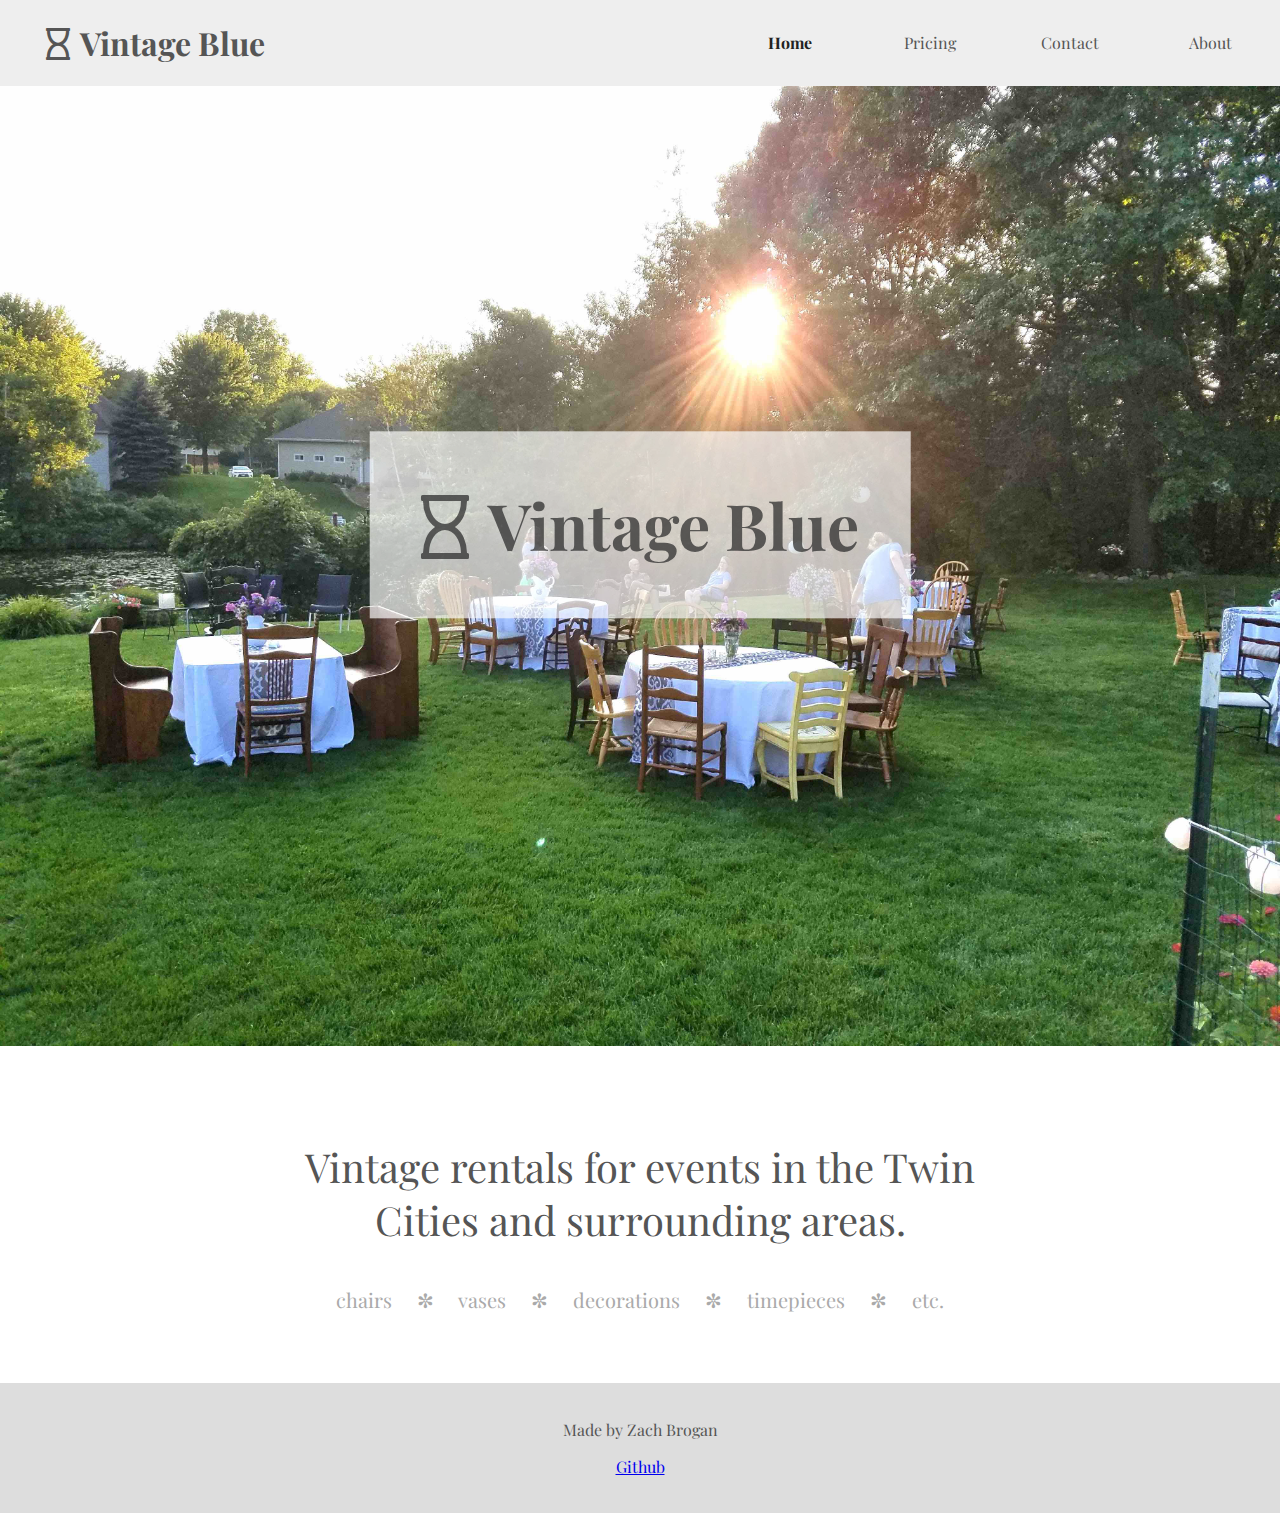
<file: index.html>
<!DOCTYPE html>
<html>
<head>
  <title>Vintage Blue Rentals</title>
  <link rel="stylesheet" type="text/css" href="/styles.css">
  <link href="https://fonts.googleapis.com/css?family=Playfair+Display" rel="stylesheet">
  <link href="https://use.fontawesome.com/releases/v5.0.6/css/all.css" rel="stylesheet">
</head>
<body>
  <div class="container">
    <div class="title">
      <h1><i class="logo far fa-hourglass"></i><a href="/">Vintage Blue</a></h1>
    </div>
    <div class="nav">
      <label for="show-menu" class="show-menu">Menu</label>
      <input type="checkbox" id="show-menu" role="button">
      <ul id="menu">
        <li><a class="active" href="/">Home</a></li>
        <li><a href="/pricing.html">Pricing</a></li>
        <li><a href="/contact.html">Contact</a></li>
        <li><a href="/about.html">About</a></li>
      </ul>      
    </div>
    
    <div class="main">
    	<div class="header">
	      <img src="/images/20170812_192735.jpg">
      	<h2 class=centered><i class="logo far fa-hourglass"></i><a href="/">Vintage Blue</a></h2>
    	</div>
    	<h3>Vintage rentals for events in the Twin Cities and surrounding areas.</h3>
    	<p class="spaced">chairs &#x273C vases &#x273C decorations &#x273C timepieces &#x273C etc.</p>
    </div>

    <div class="footer">
      <p>Made by Zach Brogan</p>
      <p><a href="https://github.com/zbrogz/vintage_blue">Github</a></p>
    </div>

  </div>
</body>
</html>
</file>
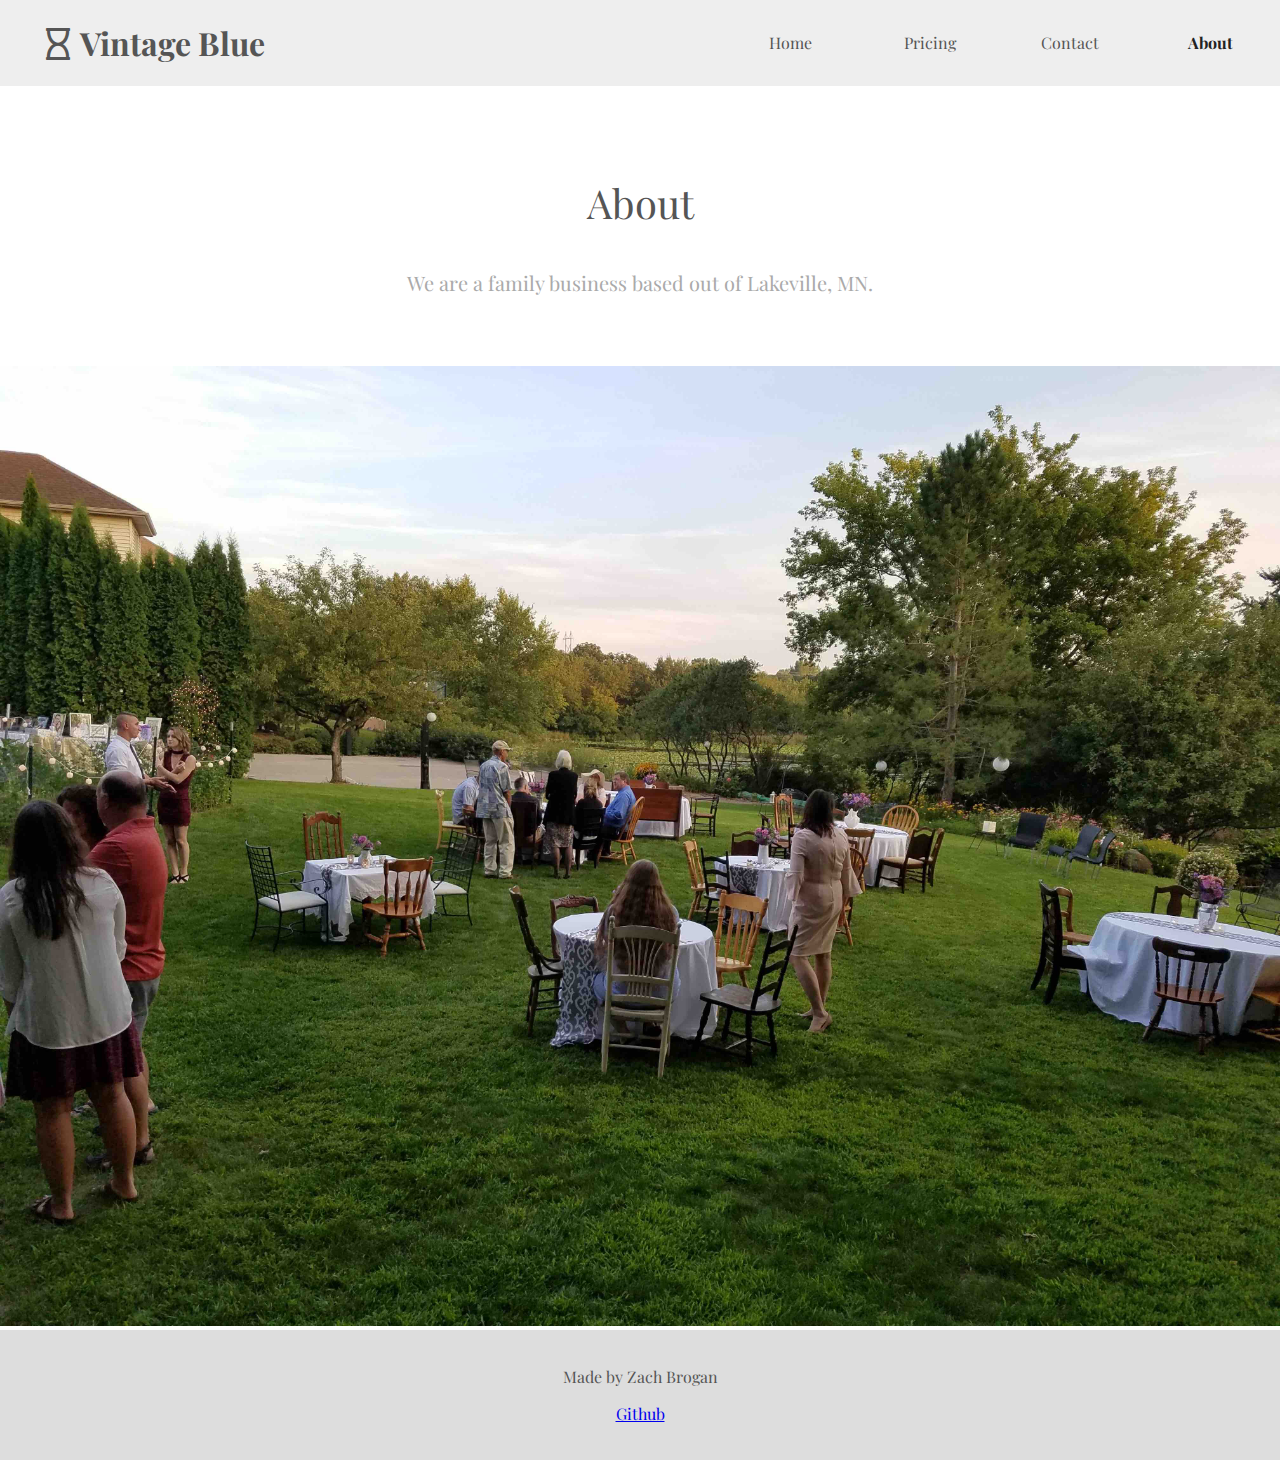
<file: about.html>
<!DOCTYPE html>
<html>
<head>
  <title>Vintage Blue Rentals</title>
  <link rel="stylesheet" type="text/css" href="/styles.css">
  <link href="https://fonts.googleapis.com/css?family=Playfair+Display" rel="stylesheet">
  <link href="https://use.fontawesome.com/releases/v5.0.6/css/all.css" rel="stylesheet">
</head>
<body>
  <div class="container">
    <div class="title">
      <h1><i class="logo far fa-hourglass"></i><a href="/">Vintage Blue</a></h1>
    </div>
    <div class="nav">
      <label for="show-menu" class="show-menu">Menu</label>
      <input type="checkbox" id="show-menu" role="button">
      <ul id="menu">
        <li><a href="/">Home</a></li>
        <li><a href="/pricing.html">Pricing</a></li>
        <li><a href="/contact.html">Contact</a></li>
        <li><a class="active" href="/about.html">About</a></li>
      </ul>      
    </div>

    <div class="main">
    	<h3>About</h3>
      <p>We are a family business based out of Lakeville, MN.</p>

      <img src="/images/20170812_195657.jpg">

    </div>

    <div class="footer">
      <p>Made by Zach Brogan</p>
      <p><a href="https://github.com/zbrogz/vintage_blue">Github</a></p>
    </div>
  </div>

</body>
</html>
</file>
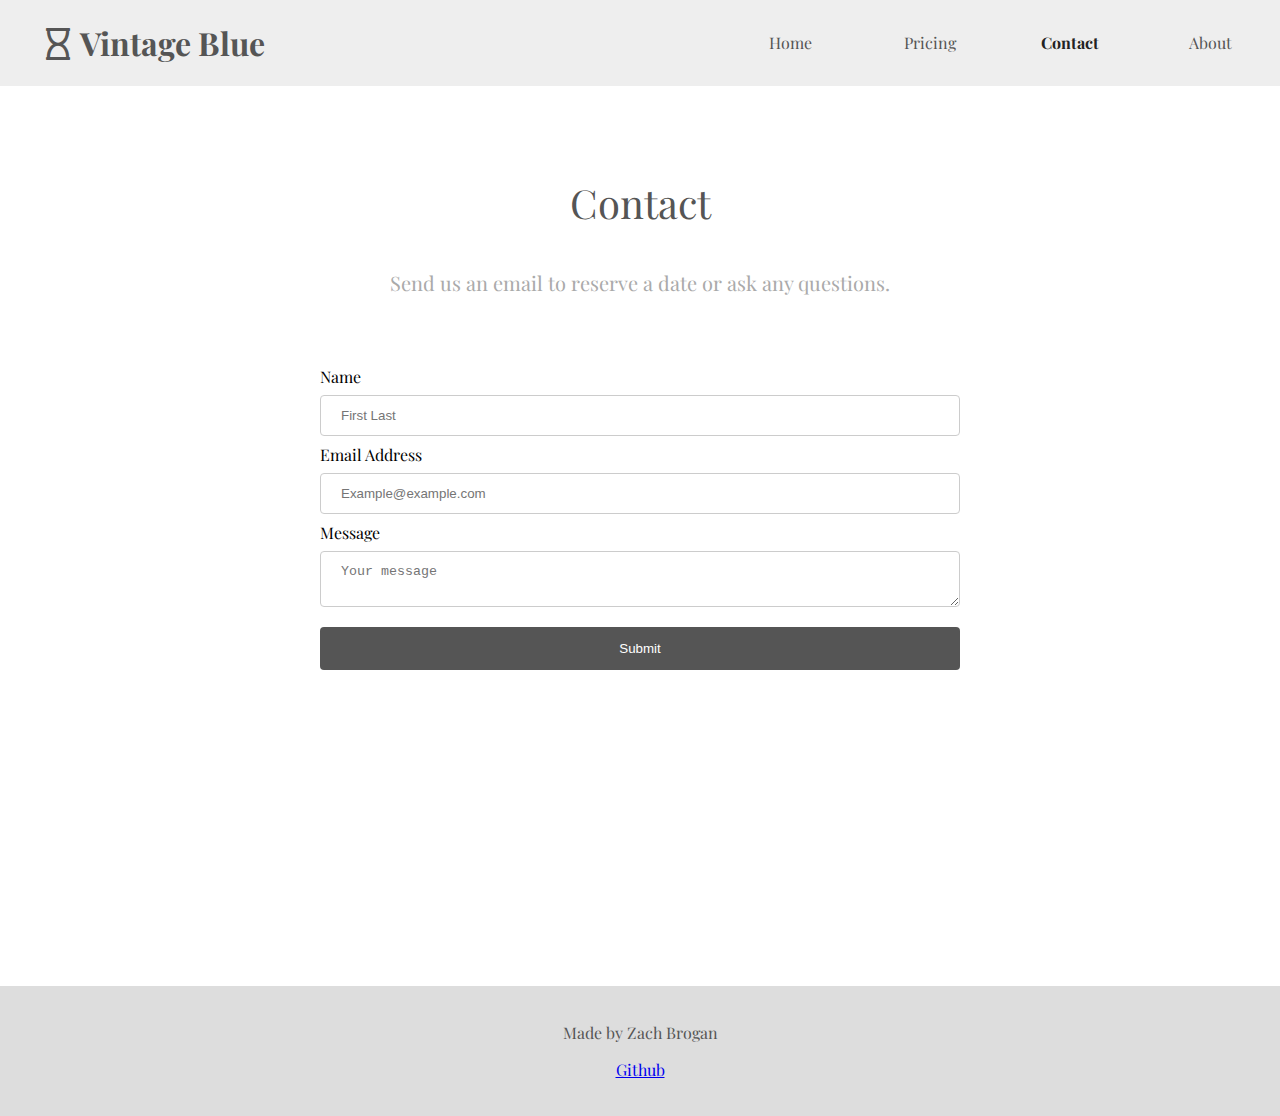
<file: contact.html>
<!DOCTYPE html>
<html>
<head>
  <title>Vintage Blue Rentals</title>
  <link rel="stylesheet" type="text/css" href="/styles.css">
  <link href="https://fonts.googleapis.com/css?family=Playfair+Display" rel="stylesheet">
  <link href="https://use.fontawesome.com/releases/v5.0.6/css/all.css" rel="stylesheet">
</head>
<body>
  <div class="container">
    <div class="title">
      <h1><i class="logo far fa-hourglass"></i><a href="/">Vintage Blue</a></h1>
    </div>
    <div class="nav">
      <label for="show-menu" class="show-menu">Menu</label>
      <input type="checkbox" id="show-menu" role="button">
      <ul id="menu">
        <li><a href="/">Home</a></li>
        <li><a href="/pricing.html">Pricing</a></li>
        <li><a class="active" href="/contact.html">Contact</a></li>
        <li><a href="/about.html">About</a></li>
      </ul>      
    </div>

    <div class="main">
    	<h3>Contact</h3>
      <p>Send us an email to reserve a date or ask any questions.</p>

      <form id="form" action="//formspree.io/zachbrogan@gmail.com" method="POST">
        <label for="name">Name</label>
        <input type="text" id="name" name="name" placeholder="First Last">
        <br>
        <label for="email">Email Address</label>
        <input type="text" id="email" name="email" placeholder="Example@example.com">
        <br>
        <label for="message">Message</label>
        <textarea type="text" id="message" name="message" placeholder="Your message"></textarea>
        <br>
        <input type="submit" value="Submit">
      </form>

    </div>

    <div class="footer">
      <p>Made by Zach Brogan</p>
      <p><a href="https://github.com/zbrogz/vintage_blue">Github</a></p>
    </div>
  </div>

</body>
</html>
</file>
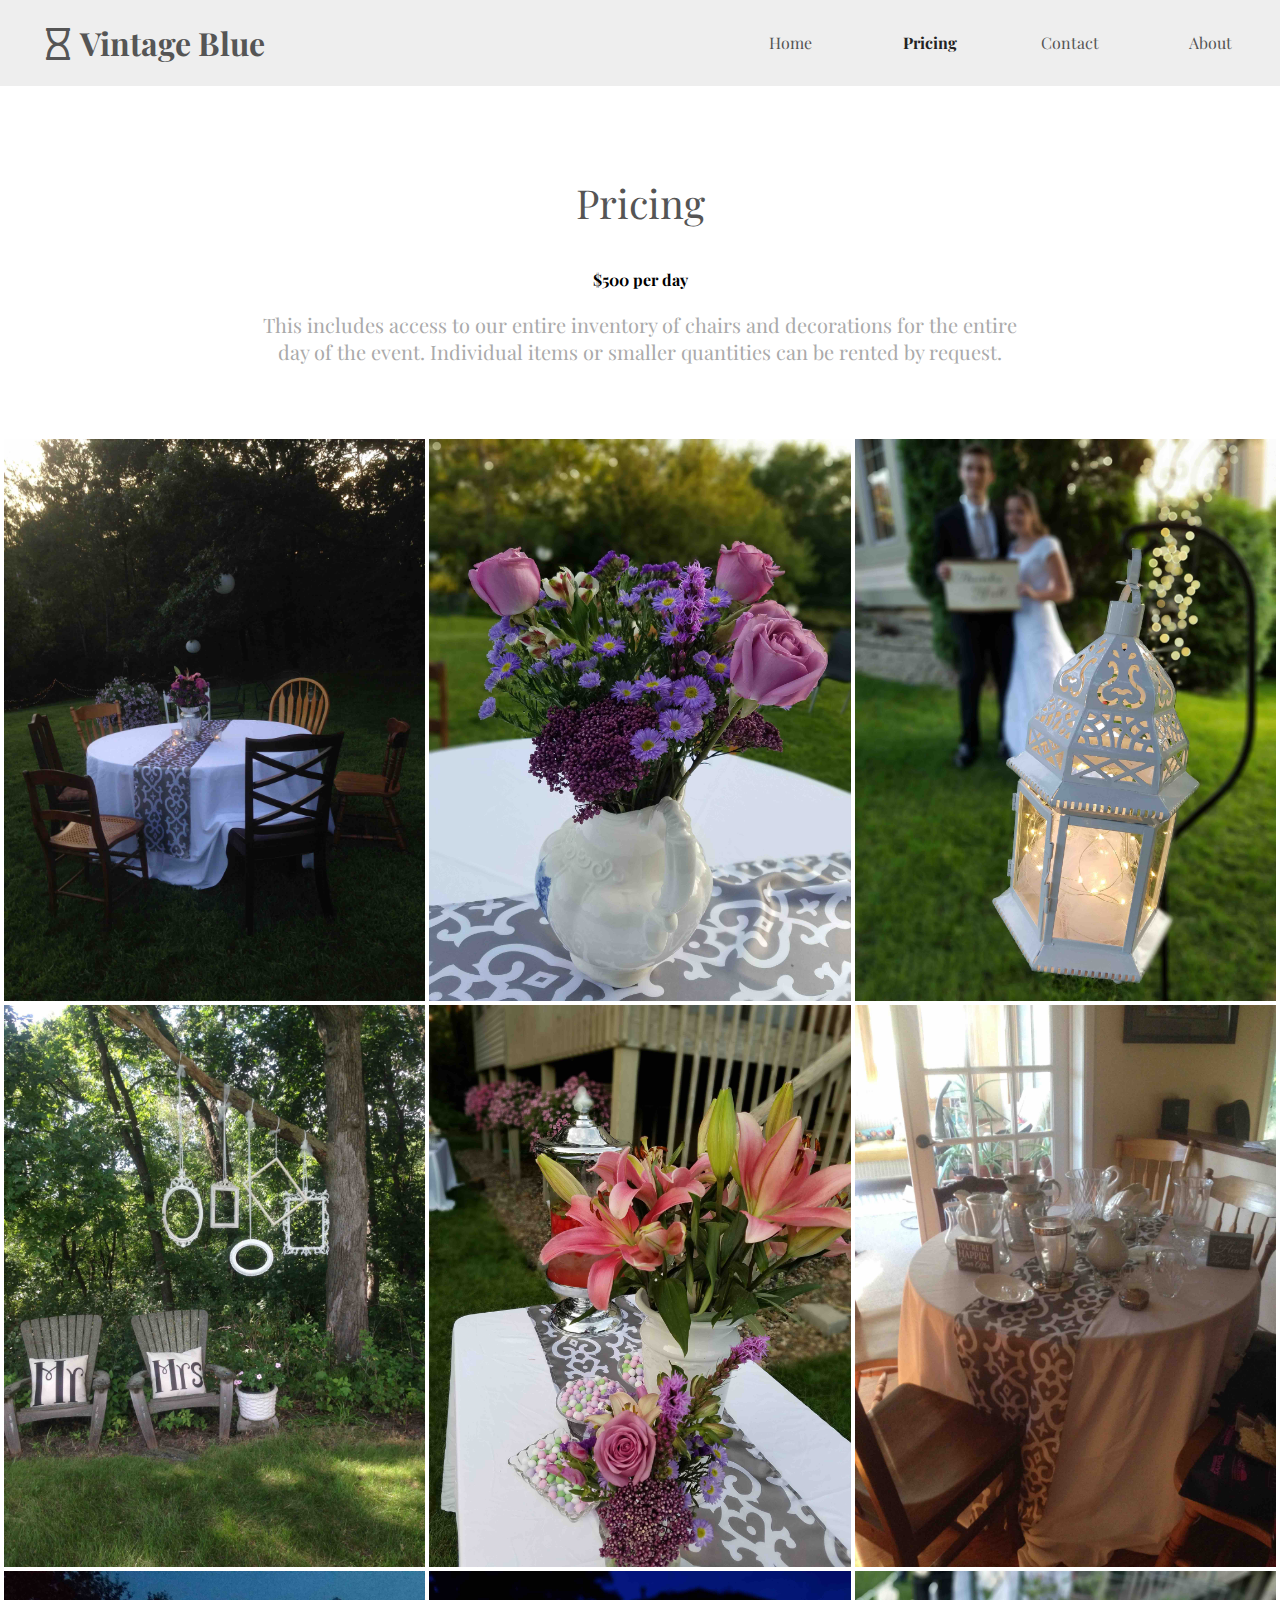
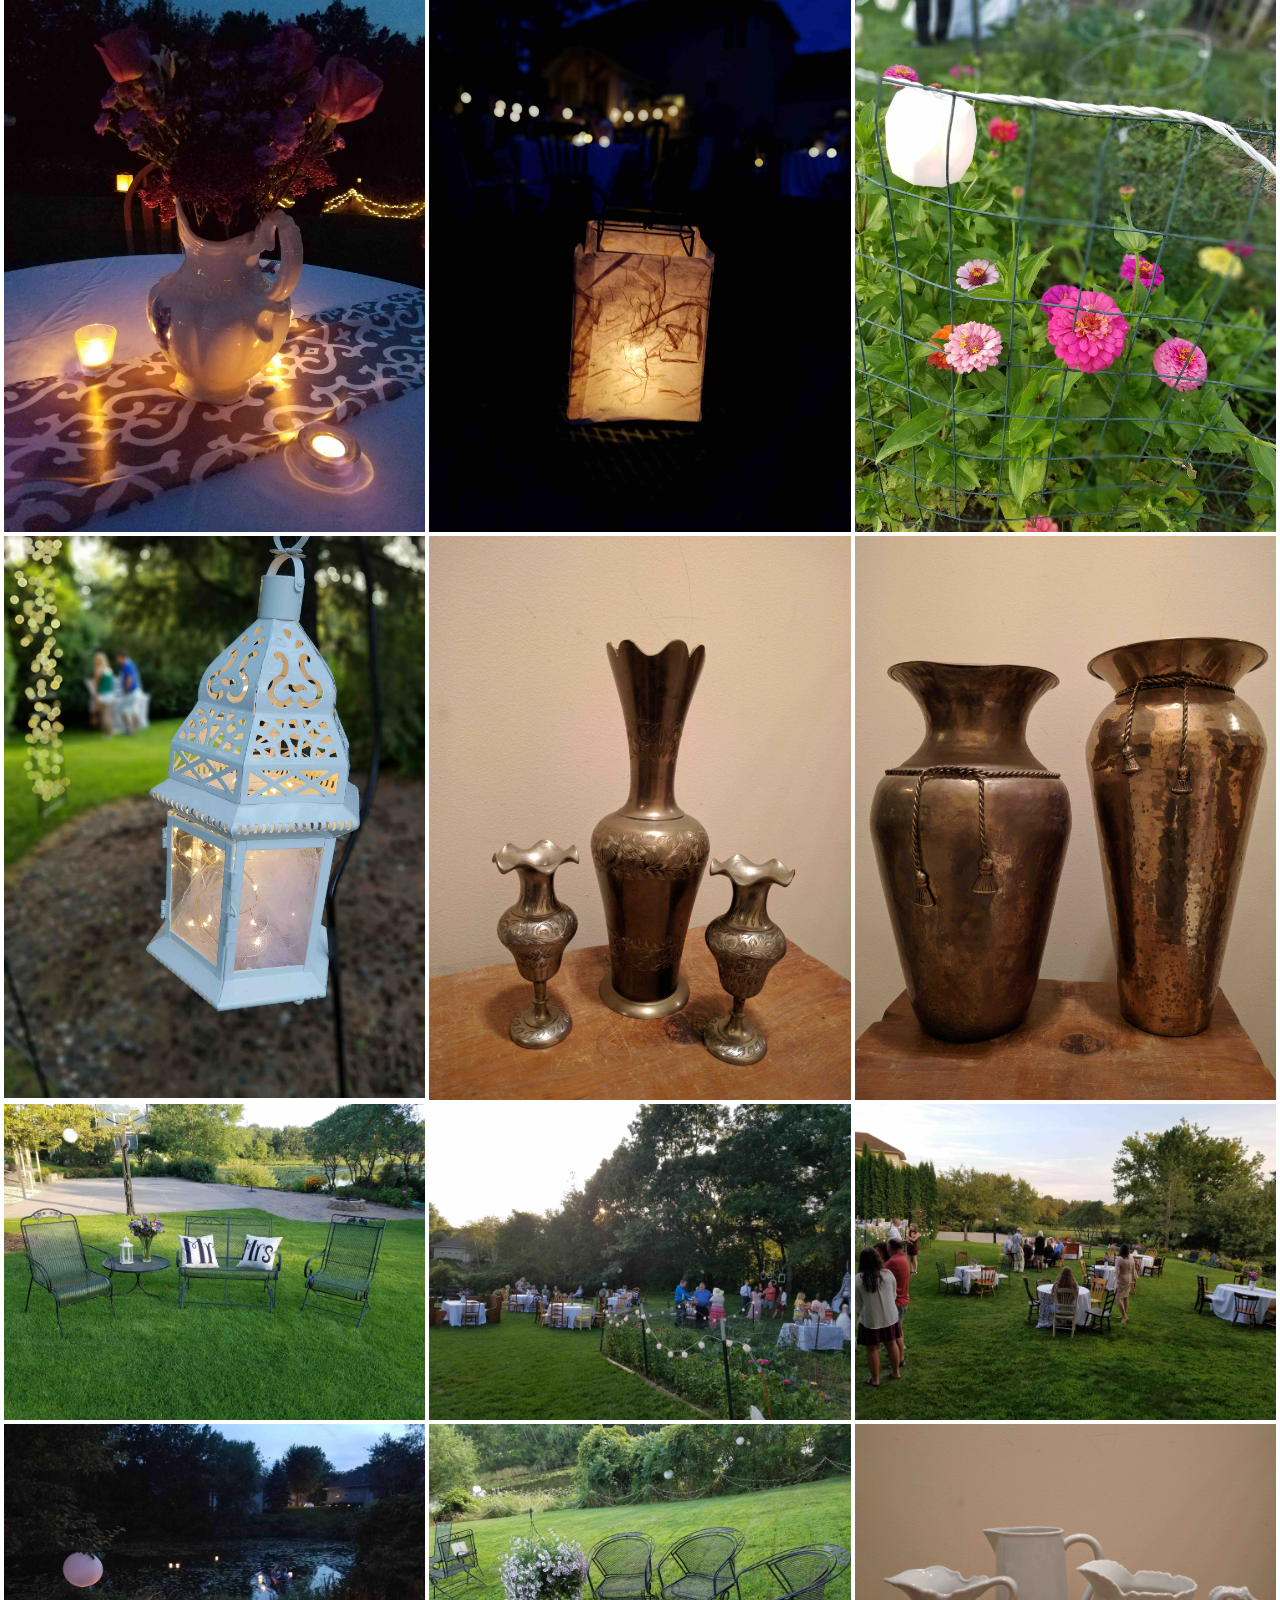
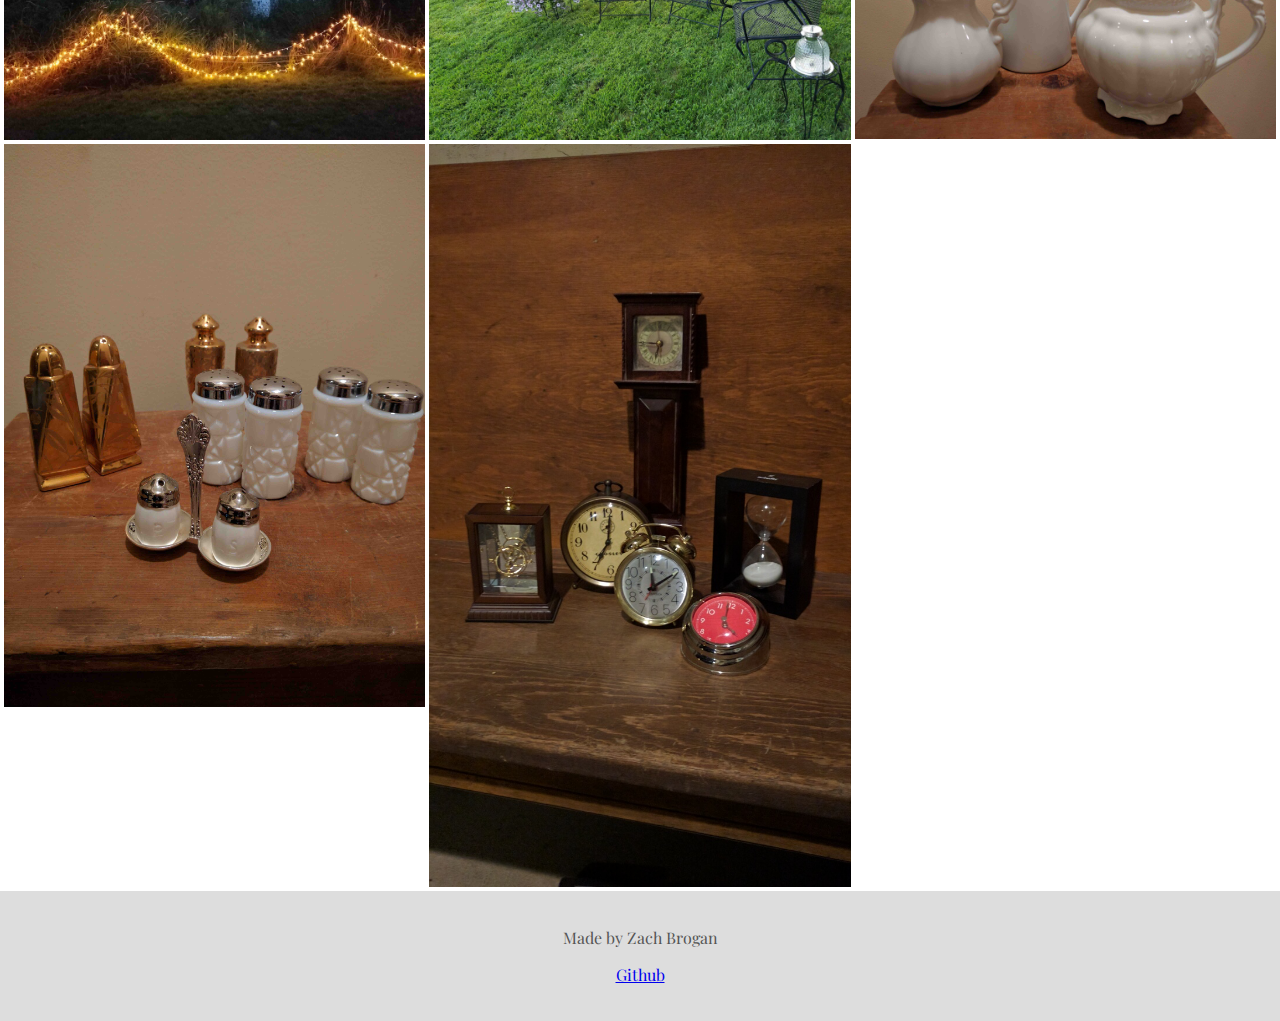
<file: pricing.html>
<!DOCTYPE html>
<html>
<head>
  <title>Vintage Blue Rentals</title>
  <link rel="stylesheet" type="text/css" href="/styles.css">
  <link href="https://fonts.googleapis.com/css?family=Playfair+Display" rel="stylesheet">
  <link href="https://use.fontawesome.com/releases/v5.0.6/css/all.css" rel="stylesheet">
</head>
<body>
  <div class="container">
    <div class="title">
      <h1><i class="logo far fa-hourglass"></i><a href="/">Vintage Blue</a></h1>
    </div>
    <div class="nav">
      <label for="show-menu" class="show-menu">Menu</label>
      <input type="checkbox" id="show-menu" role="button">
      <ul id="menu">
        <li><a href="/">Home</a></li>
        <li><a class="active" href="/pricing.html">Pricing</a></li>
        <li><a href="/contact.html">Contact</a></li>
        <li><a href="/about.html">About</a></li>
      </ul>      
    </div>

    <div class="main">
    	<h3>Pricing</h3>
    	<h4>$500 per day</h4>
      <p>This includes access to our entire inventory of chairs and decorations for the entire day of the event. Individual items or smaller quantities can be rented by request.</p>
      <div class=wrapper>
        <img class=grid src="/images/IMG_3529.jpg">
        <img class=grid src="/images/20170812_225035.jpg">
        <img class=grid src="/images/20170812_224814.jpg">
        <img class=grid src="/images/IMG_3522.jpg">
        <img class=grid src="/images/20170812_224638.jpg">
        <img class=grid src="/images/IMG_3421.jpg">
        <img class=grid src="/images/20170812_205726.jpg">
        <img class=grid src="/images/20170812_205627.jpg">
        <img class=grid src="/images/20170812_224749.jpg">
        <img class=grid src="/images/20170812_225012.jpg">        
        <img class=grid src="/images/IMG_20180201_192934.jpg">        
        <img class=grid src="/images/IMG_20180201_192740.jpg">        
        <img class=grid src="/images/20170812_192210.jpg">        
        <img class=grid src="/images/20170812_192554.jpg">        
        <img class=grid src="/images/20170812_195657.jpg">        
        <img class=grid src="/images/20170812_205321.jpg">
        <img class=grid src="/images/20170812_195710.jpg">              
        <img class=grid src="/images/IMG_20180201_195820.jpg">        
        <img class=grid src="/images/IMG_20180201_191958.jpg">        
        <img class=grid src="/images/IMG_20180201_190146.jpg">                
      </div>
    </div>

    <div class="footer">
      <p>Made by Zach Brogan</p>
      <p><a href="https://github.com/zbrogz/vintage_blue">Github</a></p>
    </div>
  </div>

</body>
</html>
</file>
<file: styles.css>
body {
	font-family: 'Playfair Display', serif;
	margin: 0px;
	background-color: #eee;
    color: black;
}

.container {
    display: grid;
    grid-template-columns: 1fr 2fr 1fr;
    grid-template-rows: auto auto auto;
    grid-template-areas: 
        "title nav nav"
        "main main main"
        "footer footer footer";
    grid-gap: 0px;
    margin: 0px;
    padding: 0px;
    height: 100%;
}

.title {
	text-align: center;
	align-self: center;
	grid-area: title;
}
.title h1 a{
	margin: 10px;
	color: #555;
	text-decoration: none;
}

.logo {
    color: #555;
}

.nav {
	grid-area: nav;
}

.nav ul {
    display: flex;
    float: right;
    align-items: center;
    list-style-type:none;
    margin:0;
    padding:0;
    height: 100%;
    overflow: hidden;
}

.nav li {
    float: left;
}

.nav li a {
    display:inline-block;
    min-width:140px;
    text-align: center;
    text-decoration: none;
    color: #555;
}

.nav li a.active {
    color: #222;
    font-weight: bolder;
}

.nav li:hover a {
    color: #ddd;
}

.nav .show-menu {
    text-decoration: none;
    text-align: center;
    padding: 10px 0;
    width: 100%;
    display: none;
    color: black;
    font-weight: bolder;
    font-size: 25px;
    background-color: #ddd;
}

.nav input[type=checkbox]{
    display: none;
}

.nav input[type=checkbox]:checked ~ #menu{
    display: block;
}

.header h2 {
    opacity: 0.9;
    font-size: 5vw;
    background: rgba(255,255,255,0.75);
    padding: 4vw;
}

.header h2 a{
    text-decoration: none;
    color: #555;
    padding: 0px;
    padding-left: 1.5vw;
}

.header img {
    width: 100%;
}

.header {
    position: relative;
    text-align: center;
    color: white;
}

.header .centered {
    position: absolute;
    top: 40%;
    left: 50%;
    transform: translate(-50%, -50%);
}

.main {
    grid-area: main;
	margin: 0px;
    text-align: center;
    min-height: 100vh;
    background-color: #fff;
}

.main img {
    width: 100%;
}

.main h3 {
	padding-top: 50px;
    padding-left: 20vw;
    padding-right: 20vw;
    font-size: 40px;
    font-weight: lighter;
    color: #555;
}

.main p {
    text-align: center;
    font-size: 20px;
    color: #AAA;
    padding-left: 20vw;
    padding-right: 20vw;
    padding-bottom: 50px;
}

.main p.spaced {
    word-spacing: 20px;
    text-align: center;
}

.wrapper {
    padding: 4px;
    display: grid;
    grid-template-columns: 1fr 1fr 1fr;
    grid-column-gap: 4px;
    grid-row-gap: 4px;
    background-color: white;
}

#form {
    text-align: center;
    width: 100%;
}

#form label {
    display: inline-block;
    text-align: left;
    width: 50%;
}

#form input[type=text], select {
    width: 50%;
    padding: 12px 20px;
    margin: 8px 10px;
    display: inline-block;
    border: 1px solid #ccc;
    border-radius: 4px;
    box-sizing: border-box;
}

#form textarea {
    width: 50%;
    padding: 12px 20px;
    margin: 8px 10px;
    display: inline-block;
    border: 1px solid #ccc;
    border-radius: 4px;
    box-sizing: border-box;
}

#form input[type=submit] {
    width: 50%;
    background-color: #555;
    color: white;
    padding: 14px 20px;
    margin: 8px 0;
    border: none;
    border-radius: 4px;
    cursor: pointer;
}

#form input[type=submit]:hover {
    background-color: #AAA;
}

.footer {
	grid-area: footer;
	padding: 20px;
    background-color: #ddd;
}

.footer p {
    color: #555;
    text-align: center;
}


/*Responsive Styles*/
@media screen and (max-width : 760px){
    body {
        padding: 0px;
    }

    .nav {
	height: auto;
    }

    /* Change grid */
    .container {
	display: grid;
	grid-template-columns: 1fr;
	grid-template-areas: 
            "title"
            "nav"
            "main"
            "side"
            "footer";
	grid-gap: 0px;
    }
    
    /*Make dropdown links appear inline*/
    .nav ul {
        /*position: static;*/
        display: none;
        text-align: center;
        width: 100%;
        margin: 0px;
    }
    /*Create vertical spacing*/
    .nav li {
        margin: 10px;
        margin-left: 0px;
        margin-right: 0px;
    }
    /*Make all menu links full width*/
    .nav ul li, li a {
        width: 100%;
    }
    /*Display 'show menu' link*/
    .nav .show-menu {
        display:block;
    }

    .wrapper {
        grid-template-columns: 1fr 1fr;
    }
</file>
